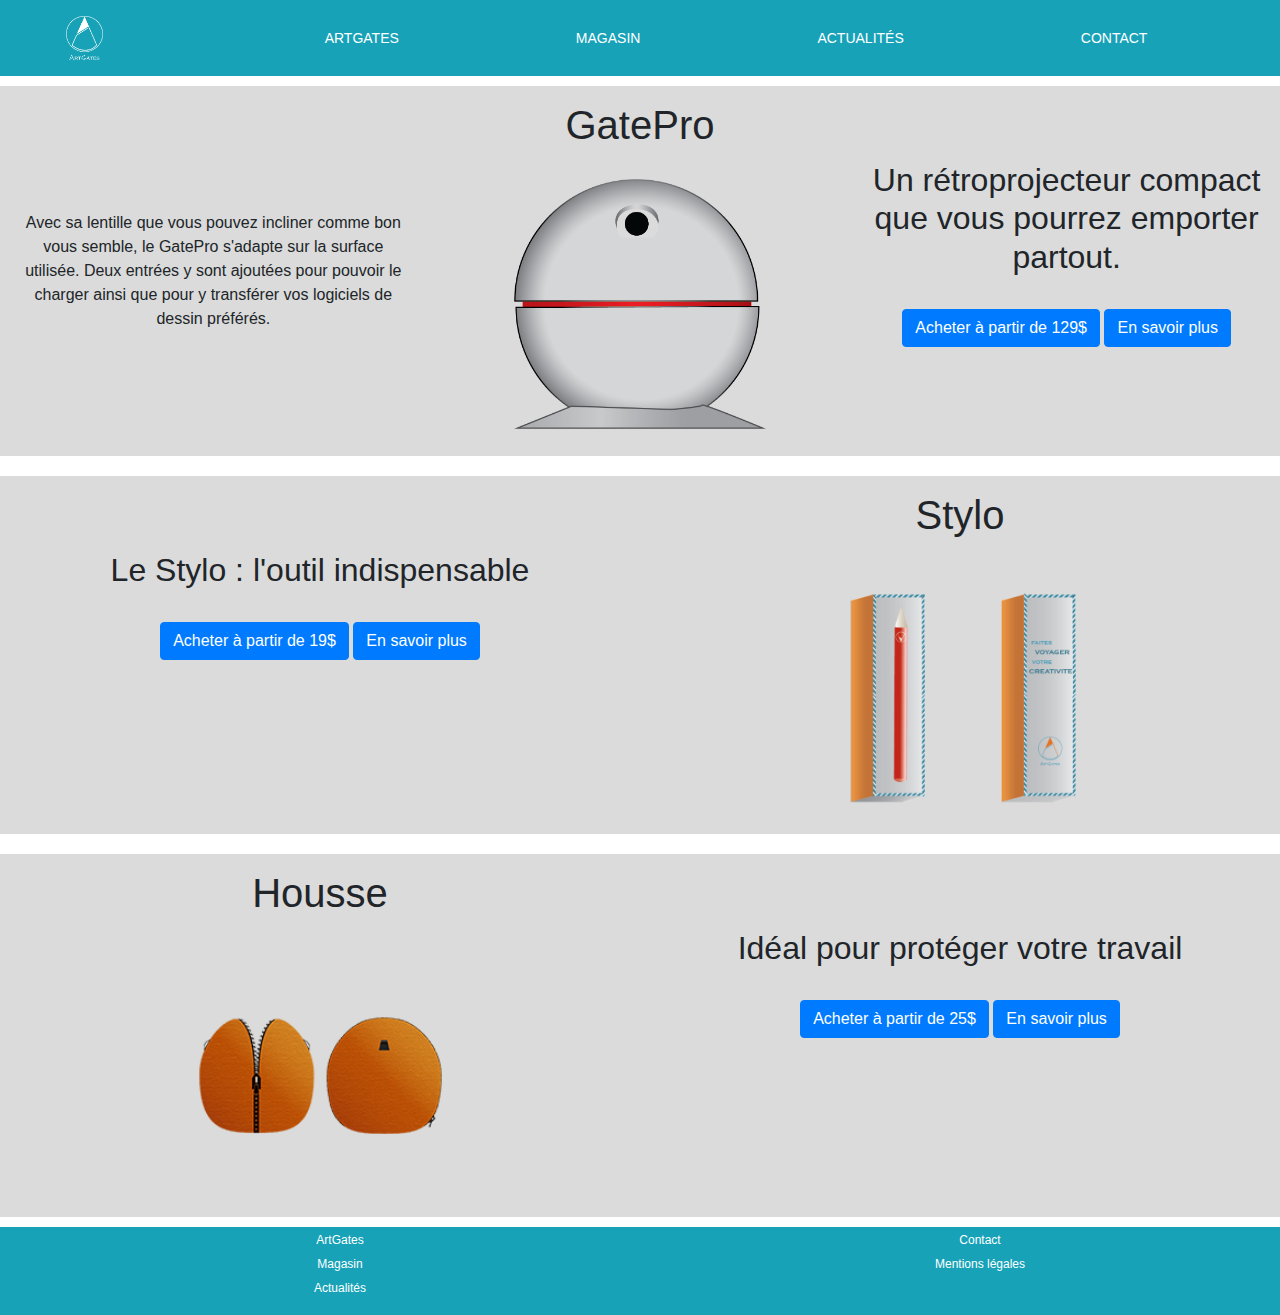
<file: pages/accessoires.html>
<!DOCTYPE html>
<html lang="en" dir="ltr">
  <head>
    <meta charset="utf-8">
    <title>Magasin</title>
    <link rel="stylesheet" href="../css/style.css">
    <link rel="stylesheet" href="https://stackpath.bootstrapcdn.com/bootstrap/4.3.1/css/bootstrap.min.css">
  </head>
  <body>
  <!--En-tête du site-->
  <header>
    <nav class="navbar navbar-expand-lg navbar-light desk">
      <a class="navbar-brand" href="../index.html" ><img src="../image/logo.png" alt="logo de Artgates"/></a>
      <button class="navbar-toggler" type="button" data-toggle="collapse" data-target="#navbarTogglerDemo02" aria-controls="navbarTogglerDemo02" aria-expanded="false" aria-label="Toggle navigation">
        <span class="navbar-toggler-icon"></span>
      </button>

      <div class="collapse navbar-collapse" id="navbarTogglerDemo02">
        <ul class="navbar-nav mr-auto mt-2 mt-lg-0">
          <li class="nav-item active"><a href="artgates.html" >ArtGates</a></li>
          <li class="nav-item"><a href="accessoires.html" >Magasin</a></li>
          <li class="nav-item"><a href="actualites.html" >Actualités</a></li>
          <li class="nav-item"><a href="contact.html" >Contact</a></li>
          <li class="nav-item"><a href="panier.html"><img src="../image/panier1.png" alt="Panier"/></a></li>
        </ul>
      </div>
    </nav>
  </header>

<div class="container-fluid">
    <div class="row">
      <article class="col-xs-12 col-sm-12 col-md-12 col-lg-4 accessoire_gatepro">
        <p>Avec sa lentille que vous pouvez incliner comme bon vous semble, le GatePro s'adapte sur la surface utilisée. Deux entrées y sont ajoutées pour pouvoir le charger ainsi que pour y transférer vos logiciels de dessin préférés.</p>
      </article>
      <article class="col-xs-12 col-sm-12 col-md-12 col-lg-4 accessoire_gatepro">
        <h1>GatePro</h1>
        <a href="pagesaccessoire/gatepro.html" ><img src="../image/mascotte.png" alt="GatePro"/></a>
      </article>
      <article class="col-xs-12 col-sm-12 col-md-12 col-lg-4 accessoire_gatepro">
        <h2>Un rétroprojecteur compact que vous pourrez emporter partout.</h2>
        <button type="submit" class="btn btn-primary bouton_accessoire"><a href="panier.html">Acheter à partir de 129$</a></button>
        <button type="submit" class="btn btn-primary bouton_accessoire"><a href="pagesaccessoire/gatepro.html" >En savoir plus</a></button>
      </article>
    </div>
</div>
<div class="container-fluid">
    <div class="row">
      <article class="col-xs-12 col-sm-12 col-md-12 col-lg-6 accessoire_gatepro">
        <h2>Le Stylo : l'outil indispensable</h2>
        <button type="submit" class="btn btn-primary bouton_accessoire"><a href="panier.html">Acheter à partir de 19$</a></button>
        <button type="submit" class="btn btn-primary bouton_accessoire"><a href="pagesaccessoire/stylo.html" >En savoir plus</a></button>
      </article>
      <article class="col-xs-12 col-sm-12 col-md-12 col-lg-6 accessoire_stylo">
        <h1>Stylo</h1>
        <a href="pagesaccessoire/stylo.html" ><img src="../image/packaging_stylo.png" alt="Stylo"/></a>
      </article>
    </div>
</div>
<div class="container-fluid">
    <div class="row">
      <article class="col-xs-12 col-sm-12 col-md-12 col-lg-6 accessoire_housse">
        <h1>Housse</h1>
        <a href="pagesaccessoire/housse.html" ><img src="../image/Housse1.png" alt="Housse"/></a>
      </article>
      <article class="col-xs-12 col-sm-12 col-md-12 col-lg-6 accessoire_gatepro">
        <h2>Idéal pour protéger votre travail</h2>
        <button type="submit" class="btn btn-primary bouton_accessoire"><a href="panier.html">Acheter à partir de 25$</a></button>
        <button type="submit" class="btn btn-primary bouton_accessoire"><a href="pagesaccessoire/housse.html" >En savoir plus</a></button>
      </article>
    </div>
</div>

  <footer>
    <div class="container-fluid">
        <div class="row">
          <article class="col-xs-12 col-sm-12 col-md-6 col-lg-6 footer">
            <ul>
              <li><a href="../pages/artgates.html" >ArtGates</a></li>
              <li><a href="../pages/accessoires.html" >Magasin</a></li>
                <li><a href="../pages/actualités.html" >Actualités</a></li>
            </ul>
          </article>
          <article class="col-xs-12 col-sm-12 col-md-6 col-lg-6 footer">
            <ul>
              <li><a href="../pages/contact.html" >Contact</a></li>
              <li><a href="../pages/mentionslegals.html" >Mentions légales</a></li>
            </ul>
          </article>
        </div>
    </div>
  </footer>
  <script src="https://code.jquery.com/jquery-3.3.1.slim.min.js" integrity="sha384-q8i/X+965DzO0rT7abK41JStQIAqVgRVzpbzo5smXKp4YfRvH+8abtTE1Pi6jizo" crossorigin="anonymous"></script>
  <script src="https://cdnjs.cloudflare.com/ajax/libs/popper.js/1.14.3/umd/popper.min.js" integrity="sha384-ZMP7rVo3mIykV+2+9J3UJ46jBk0WLaUAdn689aCwoqbBJiSnjAK/l8WvCWPIPm49" crossorigin="anonymous"></script>
  <script src="https://stackpath.bootstrapcdn.com/bootstrap/4.1.3/js/bootstrap.min.js" integrity="sha384-ChfqqxuZUCnJSK3+MXmPNIyE6ZbWh2IMqE241rYiqJxyMiZ6OW/JmZQ5stwEULTy" crossorigin="anonymous"></script>
</body>
</file>
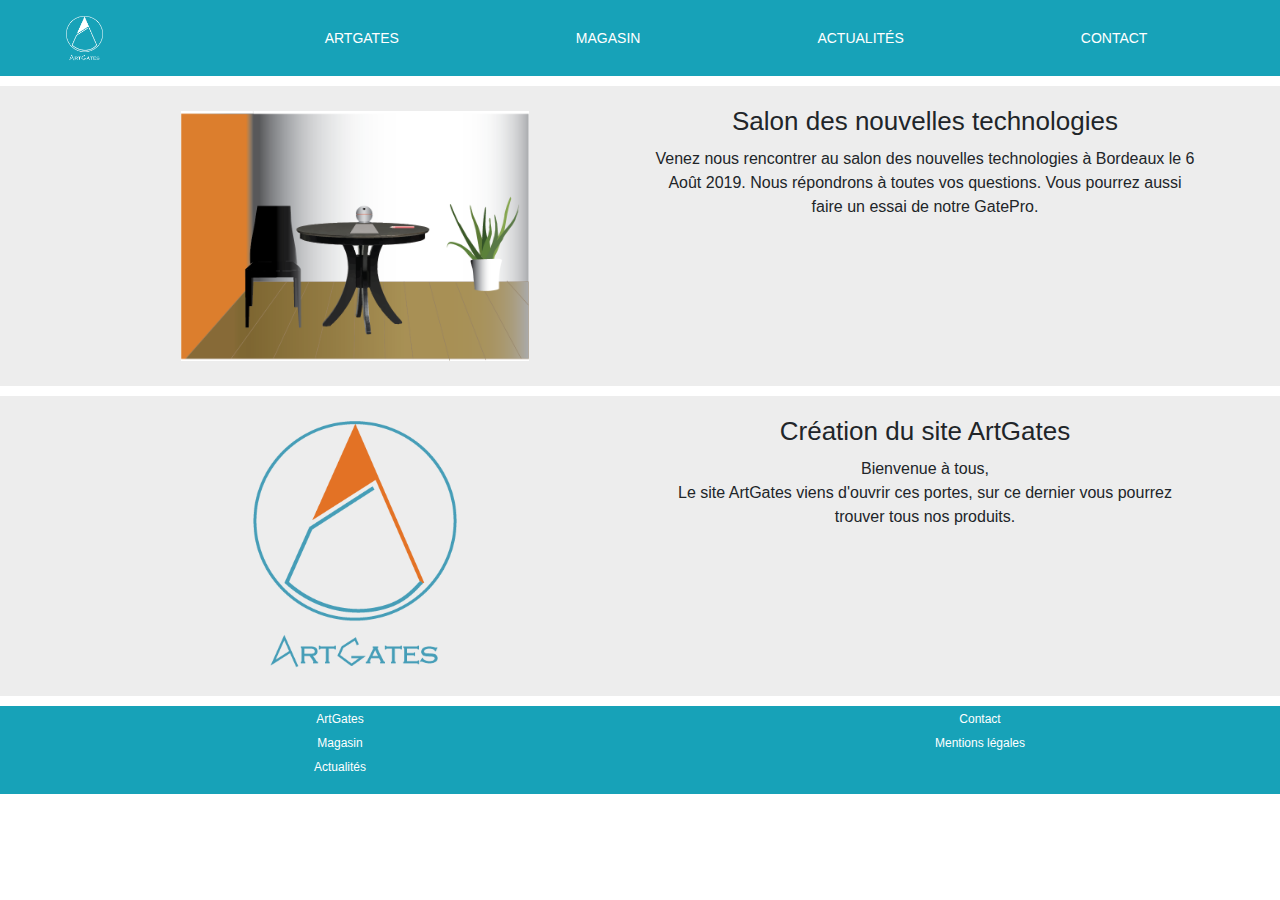
<file: pages/actualites.html>
<!DOCTYPE html>
<html lang="en" dir="ltr">
  <head>
    <meta charset="utf-8">
    <title>Actualités</title>
    <link rel="stylesheet" href="../css/style.css">
    <link rel="stylesheet" href="https://stackpath.bootstrapcdn.com/bootstrap/4.3.1/css/bootstrap.min.css">
  </head>
  <body>
  <!--En-tête du site-->
  <header>
    <nav class="navbar navbar-expand-lg navbar-light desk">
      <a class="navbar-brand" href="../index.html" ><img src="../image/logo.png" alt="logo de Artgates"/></a>
      <button class="navbar-toggler" type="button" data-toggle="collapse" data-target="#navbarTogglerDemo02" aria-controls="navbarTogglerDemo02" aria-expanded="false" aria-label="Toggle navigation">
        <span class="navbar-toggler-icon"></span>
      </button>

      <div class="collapse navbar-collapse" id="navbarTogglerDemo02">
        <ul class="navbar-nav mr-auto mt-2 mt-lg-0">
          <li class="nav-item active"><a href="artgates.html" >ArtGates</a></li>
          <li class="nav-item"><a href="accessoires.html" >Magasin</a></li>
          <li class="nav-item"><a href="actualites.html" >Actualités</a></li>
          <li class="nav-item"><a href="contact.html" >Contact</a></li>
          <li class="nav-item"><a href="panier.html"><img src="../image/panier1.png" alt="Panier"/></a></li>
        </ul>
      </div>
    </nav>
  </header>

  <div class="container-fluid section_actu1">
    <div class="container">
      <div class="row">
        <article class="col-xs-12 col-sm-12 col-md-12 col-lg-6 article_actu1">
          <img src="../image/mise_en_situation.png" alt="Mise en situation">
        </article>
        <article class="col-xs-12 col-sm-12 col-md-12 col-lg-6 article_actu1">
          <h1>Salon des nouvelles technologies</h1>
          <p>Venez nous rencontrer au salon des nouvelles technologies à Bordeaux le 6 Août 2019. Nous répondrons à toutes vos questions. Vous pourrez aussi faire un essai de notre GatePro.</p>
        </article>
      </div>
    </div>
  </div>
  <div class="container-fluid section_actu1">
    <div class="container">
      <div class="row">
        <article class="col-xs-12 col-sm-12 col-md-12 col-lg-6 article_actu1">
          <img src="../image/logoartgates.png" alt="Mise en situation">
        </article>
        <article class="col-xs-12 col-sm-12 col-md-12 col-lg-6 article_actu1">
          <h1>Création du site ArtGates</h1>
          <p>Bienvenue à tous, <br> Le site ArtGates viens d'ouvrir ces portes, sur ce dernier vous pourrez trouver tous nos produits.</p>
        </article>
      </div>
    </div>
  </div>

  <footer>
    <div class="container-fluid">
        <div class="row">
          <article class="col-xs-12 col-sm-12 col-md-6 col-lg-6 footer">
            <ul>
              <li><a href="../pages/artgates.html" >ArtGates</a></li>
              <li><a href="../pages/accessoires.html" >Magasin</a></li>
                <li><a href="../pages/actualités.html" >Actualités</a></li>
            </ul>
          </article>
          <article class="col-xs-12 col-sm-12 col-md-6 col-lg-6 footer">
            <ul>
              <li><a href="../pages/contact.html" >Contact</a></li>
              <li><a href="../pages/mentionslegals.html" >Mentions légales</a></li>
            </ul>
          </article>
        </div>
    </div>
  </footer>
  <script src="https://code.jquery.com/jquery-3.3.1.slim.min.js" integrity="sha384-q8i/X+965DzO0rT7abK41JStQIAqVgRVzpbzo5smXKp4YfRvH+8abtTE1Pi6jizo" crossorigin="anonymous"></script>
  <script src="https://cdnjs.cloudflare.com/ajax/libs/popper.js/1.14.3/umd/popper.min.js" integrity="sha384-ZMP7rVo3mIykV+2+9J3UJ46jBk0WLaUAdn689aCwoqbBJiSnjAK/l8WvCWPIPm49" crossorigin="anonymous"></script>
  <script src="https://stackpath.bootstrapcdn.com/bootstrap/4.1.3/js/bootstrap.min.js" integrity="sha384-ChfqqxuZUCnJSK3+MXmPNIyE6ZbWh2IMqE241rYiqJxyMiZ6OW/JmZQ5stwEULTy" crossorigin="anonymous"></script>
</body>
</file>
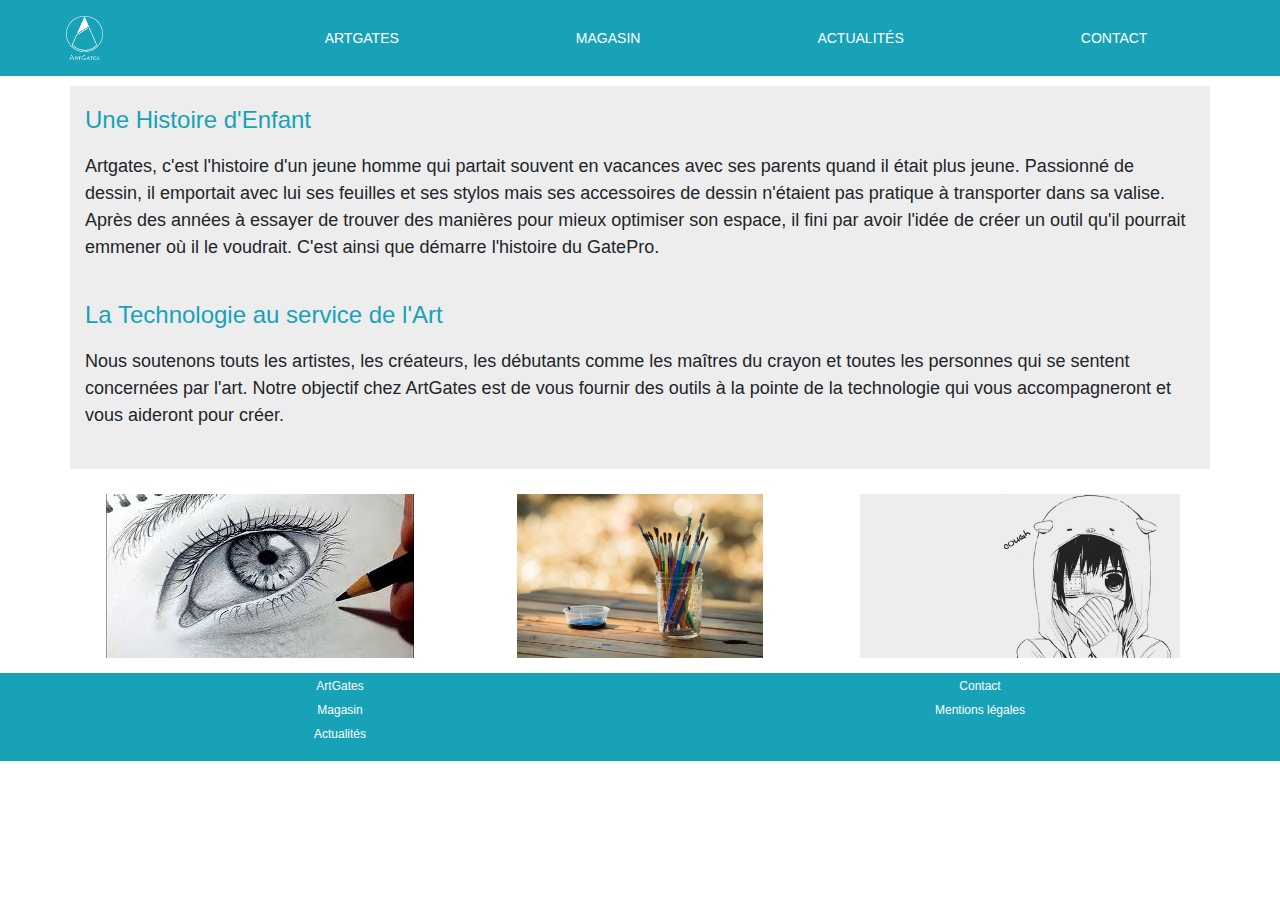
<file: pages/artgates.html>
<!DOCTYPE html>
<html lang="en" dir="ltr">
  <head>
    <meta charset="utf-8">
    <title>ArtGates</title>
    <link rel="stylesheet" href="../css/style.css">
    <link rel="stylesheet" href="https://stackpath.bootstrapcdn.com/bootstrap/4.3.1/css/bootstrap.min.css">
  </head>
  <body>
  <!--En-tête du site-->
  <header>
    <nav class="navbar navbar-expand-lg navbar-light desk">
      <a class="navbar-brand" href="../index.html" ><img src="../image/logo.png" alt="logo de Artgates"/></a>
      <button class="navbar-toggler" type="button" data-toggle="collapse" data-target="#navbarTogglerDemo02" aria-controls="navbarTogglerDemo02" aria-expanded="false" aria-label="Toggle navigation">
        <span class="navbar-toggler-icon"></span>
      </button>

      <div class="collapse navbar-collapse" id="navbarTogglerDemo02">
        <ul class="navbar-nav mr-auto mt-2 mt-lg-0">
          <li class="nav-item active"><a href="artgates.html" >ArtGates</a></li>
          <li class="nav-item"><a href="accessoires.html" >Magasin</a></li>
          <li class="nav-item"><a href="actualites.html" >Actualités</a></li>
          <li class="nav-item"><a href="contact.html" >Contact</a></li>
          <li class="nav-item"><a href="panier.html"><img src="../image/panier1.png" alt="Panier"/></a></li>
        </ul>
      </div>
    </nav>
  </header>
    <div class="container-fluid">
      <div class="container">
        <div class="row">
          <article class="col-xs-12 col-sm-12 col-md-12 col-lg-12 article-histoire ">
            <h1>Une Histoire d'Enfant</h1>
            <p>Artgates, c'est l'histoire d'un jeune homme qui partait souvent en vacances avec ses parents quand il était plus jeune. Passionné de dessin, il emportait avec lui ses feuilles et ses stylos mais ses accessoires de dessin n'étaient pas pratique à transporter dans sa valise. Après des années à essayer de trouver des manières pour mieux optimiser son espace, il fini par avoir l'idée de créer un outil qu'il pourrait emmener où il le voudrait. C'est ainsi que démarre l'histoire du GatePro. </p>
            <h1>La Technologie au service de l'Art</h1>
            <p>Nous soutenons touts les artistes, les créateurs, les débutants comme les maîtres du crayon et toutes les personnes qui se sentent concernées par l'art. Notre objectif chez ArtGates est de vous fournir des outils à la pointe de la technologie qui vous accompagneront et vous aideront pour créer.</p>
          </article>
        </div>
      </div>
    </div>
    <div class="container-fluid">
      <div class="container">
        <div class="row">
          <article class="col-xs-12 col-sm-12 col-md-12 col-lg-4 article-histoire1 ">
            <img src="../image/1.jpg" alt="dessin">
          </article>
          <article class="col-xs-12 col-sm-12 col-md-12 col-lg-4 article-histoire1 ">
            <img class="image_histoire" src="../image/3.jpg" alt="dessin">
          </article>
          <article class="col-xs-12 col-sm-12 col-md-12 col-lg-4 article-histoire1 ">
            <img class="image_histoire" src="../image/2.png" alt="GatePro">
          </article>
        </div>
      </div>
    </div>
    <footer>
      <div class="container-fluid container_footer">
          <div class="row">
            <article class="col-xs-12 col-sm-12 col-md-6 col-lg-6 footer">
              <ul>
                <li><a href="../pages/artgates.html" >ArtGates</a></li>
                <li><a href="../pages/accessoires.html" >Magasin</a></li>
                  <li><a href="../pages/actualités.html" >Actualités</a></li>
              </ul>
            </article>
            <article class="col-xs-12 col-sm-12 col-md-6 col-lg-6 footer">
              <ul>
                <li><a href="../pages/contact.html" >Contact</a></li>
                <li><a href="../pages/mentionslegals.html" >Mentions légales</a></li>
              </ul>
            </article>
          </div>
      </div>
    </footer>
    <script src="https://code.jquery.com/jquery-3.3.1.slim.min.js" integrity="sha384-q8i/X+965DzO0rT7abK41JStQIAqVgRVzpbzo5smXKp4YfRvH+8abtTE1Pi6jizo" crossorigin="anonymous"></script>
    <script src="https://cdnjs.cloudflare.com/ajax/libs/popper.js/1.14.3/umd/popper.min.js" integrity="sha384-ZMP7rVo3mIykV+2+9J3UJ46jBk0WLaUAdn689aCwoqbBJiSnjAK/l8WvCWPIPm49" crossorigin="anonymous"></script>
    <script src="https://stackpath.bootstrapcdn.com/bootstrap/4.1.3/js/bootstrap.min.js" integrity="sha384-ChfqqxuZUCnJSK3+MXmPNIyE6ZbWh2IMqE241rYiqJxyMiZ6OW/JmZQ5stwEULTy" crossorigin="anonymous"></script>
  </body>
</file>
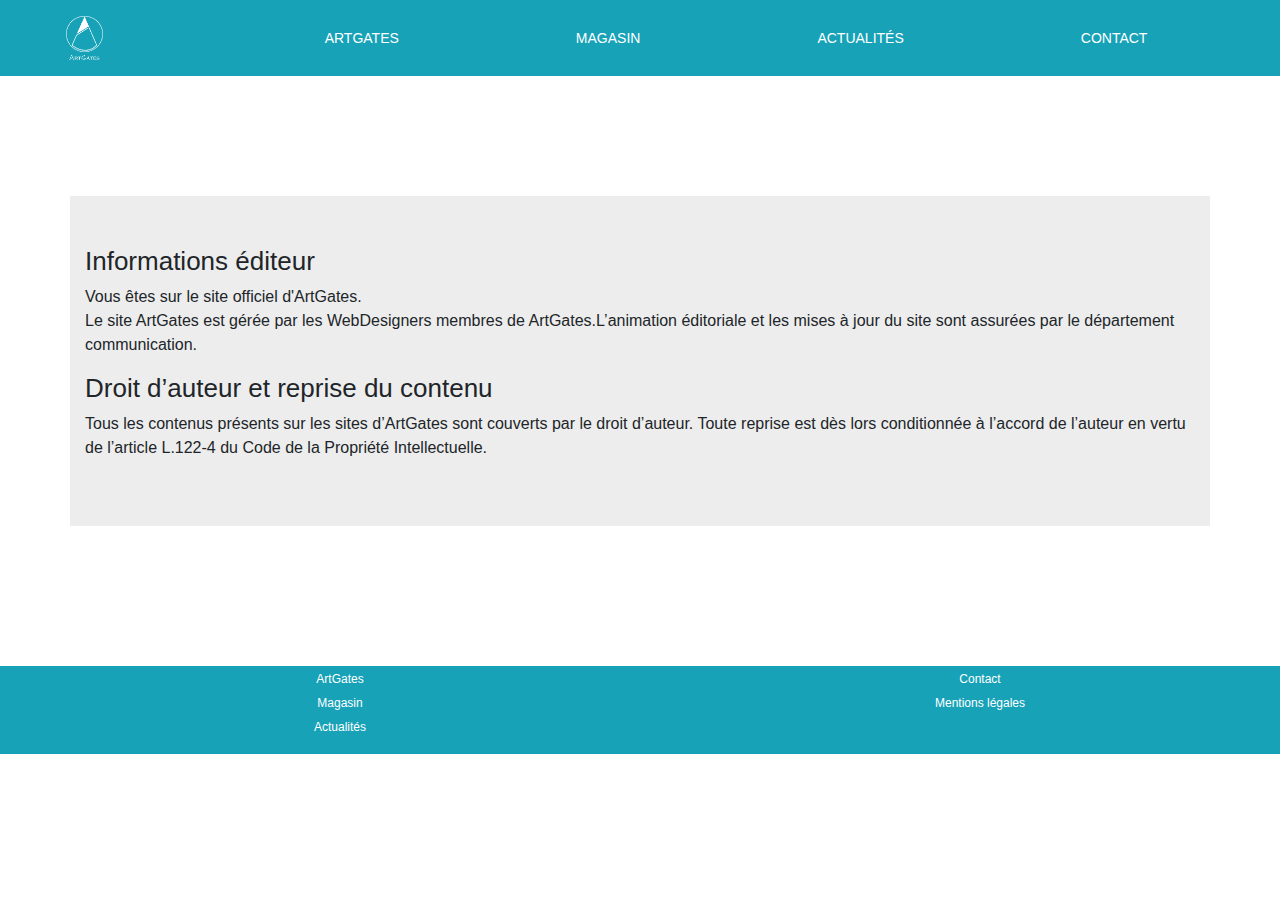
<file: pages/mentionslegals.html>
<!DOCTYPE html>
<html>
<html lang ="en">
<head>
  <meta charset="utf-8"/>

<title>Mentions légales</title>

<link rel="stylesheet" href="../css/style.css">
<link rel="stylesheet" href="https://stackpath.bootstrapcdn.com/bootstrap/4.3.1/css/bootstrap.min.css">

</head>
<body>
  <!--En-tête du site-->
  <header>
    <nav class="navbar navbar-expand-lg navbar-light desk">
      <a class="navbar-brand" href="../index.html" ><img src="../image/logo.png" alt="logo de Artgates"/></a>
      <button class="navbar-toggler" type="button" data-toggle="collapse" data-target="#navbarTogglerDemo02" aria-controls="navbarTogglerDemo02" aria-expanded="false" aria-label="Toggle navigation">
        <span class="navbar-toggler-icon"></span>
      </button>

      <div class="collapse navbar-collapse" id="navbarTogglerDemo02">
        <ul class="navbar-nav mr-auto mt-2 mt-lg-0">
          <li class="nav-item active"><a href="artgates.html" >ArtGates</a></li>
          <li class="nav-item"><a href="accessoires.html" >Magasin</a></li>
          <li class="nav-item"><a href="actualites.html" >Actualités</a></li>
          <li class="nav-item"><a href="contact.html" >Contact</a></li>
          <li class="nav-item"><a href="panier.html"><img src="../image/panier1.png" alt="Panier"/></a></li>
        </ul>
      </div>
    </nav>
  </header>
  <div class="container-fluid">
    <div class="container">
      <div class="row">
        <article class="col-xs-12 col-sm-12 col-md-12 col-lg-12 article_mentions">
          <h1>Informations éditeur</h1>
          <p>Vous êtes sur le site officiel d'ArtGates.<br>Le site ArtGates est gérée par les WebDesigners membres de ArtGates.L’animation éditoriale et les mises à jour du site sont assurées par le département communication. </p>
          <h1>Droit d’auteur et reprise du contenu</h1>
          <p>Tous les contenus présents sur les sites d’ArtGates sont couverts par le droit d’auteur. Toute reprise est dès lors conditionnée à l’accord de l’auteur en vertu de l’article L.122-4 du Code de la Propriété Intellectuelle.</p>
        </article>
      </div>
    </div>
  </div>
<footer>
  <div class="container-fluid container_footer">
      <div class="row">
        <article class="col-xs-12 col-sm-12 col-md-6 col-lg-6 footer">
          <ul>
            <li><a href="../pages/artgates.html" >ArtGates</a></li>
            <li><a href="../pages/accessoires.html" >Magasin</a></li>
              <li><a href="../pages/actualités.html" >Actualités</a></li>
          </ul>
        </article>
        <article class="col-xs-12 col-sm-12 col-md-6 col-lg-6 footer">
          <ul>
            <li><a href="../pages/contact.html" >Contact</a></li>
            <li><a href="../pages/mentionslegals.html" >Mentions légales</a></li>
          </ul>
        </article>
      </div>
  </div>
</footer>
<script src="https://code.jquery.com/jquery-3.3.1.slim.min.js" integrity="sha384-q8i/X+965DzO0rT7abK41JStQIAqVgRVzpbzo5smXKp4YfRvH+8abtTE1Pi6jizo" crossorigin="anonymous"></script>
<script src="https://cdnjs.cloudflare.com/ajax/libs/popper.js/1.14.3/umd/popper.min.js" integrity="sha384-ZMP7rVo3mIykV+2+9J3UJ46jBk0WLaUAdn689aCwoqbBJiSnjAK/l8WvCWPIPm49" crossorigin="anonymous"></script>
<script src="https://stackpath.bootstrapcdn.com/bootstrap/4.1.3/js/bootstrap.min.js" integrity="sha384-ChfqqxuZUCnJSK3+MXmPNIyE6ZbWh2IMqE241rYiqJxyMiZ6OW/JmZQ5stwEULTy" crossorigin="anonymous"></script>
</body>
</file>
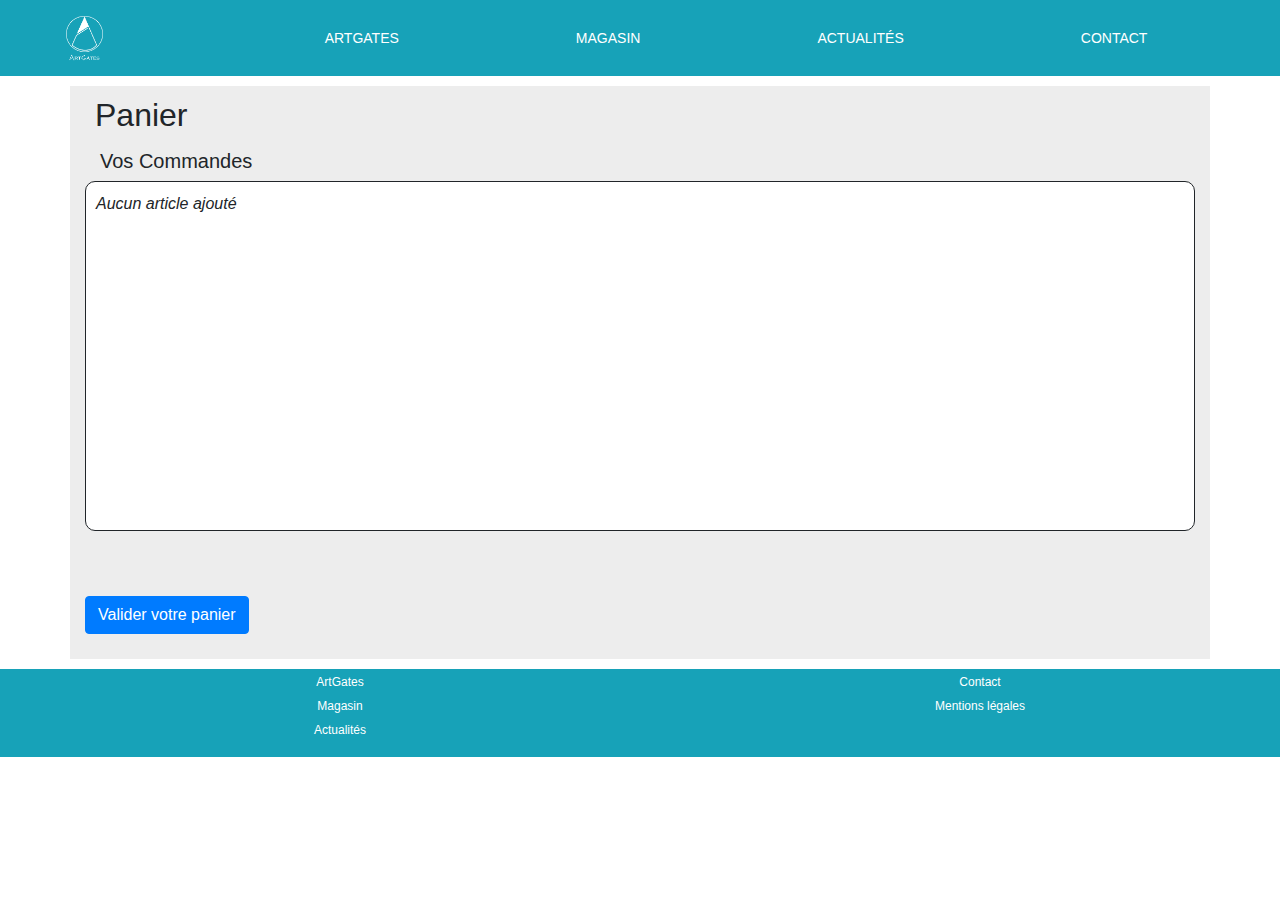
<file: pages/panier.html>
<!DOCTYPE html>
<html lang="en" dir="ltr">
  <head>
    <meta charset="utf-8">
    <title>ArtGates</title>
    <link rel="stylesheet" href="../css/style.css">
    <link rel="stylesheet" href="https://stackpath.bootstrapcdn.com/bootstrap/4.3.1/css/bootstrap.min.css">
  </head>
  <body>
  <!--En-tête du site-->
  <header>
    <nav class="navbar navbar-expand-lg navbar-light desk">
      <a class="navbar-brand" href="../index.html" ><img src="../image/logo.png" alt="logo de Artgates"/></a>
      <button class="navbar-toggler" type="button" data-toggle="collapse" data-target="#navbarTogglerDemo02" aria-controls="navbarTogglerDemo02" aria-expanded="false" aria-label="Toggle navigation">
        <span class="navbar-toggler-icon"></span>
      </button>

      <div class="collapse navbar-collapse" id="navbarTogglerDemo02">
        <ul class="navbar-nav mr-auto mt-2 mt-lg-0">
          <li class="nav-item active"><a href="artgates.html" >ArtGates</a></li>
          <li class="nav-item"><a href="accessoires.html" >Magasin</a></li>
          <li class="nav-item"><a href="actualites.html" >Actualités</a></li>
          <li class="nav-item"><a href="contact.html" >Contact</a></li>
          <li class="nav-item"><a href="panier.html"><img src="../image/panier1.png" alt="Panier"/></a></li>
        </ul>
      </div>
    </nav>
  </header>

  <div class="container-fluid">
    <div class="container">
      <div class="row">
        <article class="col-xs-12 col-sm-12 col-md-12 col-lg-12 article_panier">
          <h1>Panier</h1>
            <h2>Vos Commandes</h2>
              <div class="panier_intérieur">
                <p>Aucun article ajouté</p>
              </div>
              <button type="submit" class="btn btn-primary bouton_accessoire">Valider votre panier</button>
        </article>
      </div>
    </div>
  </div>

  <footer>
    <div class="container-fluid container_footer">
        <div class="row">
          <article class="col-xs-12 col-sm-12 col-md-6 col-lg-6 footer">
            <ul>
              <li><a href="../pages/artgates.html" >ArtGates</a></li>
              <li><a href="../pages/accessoires.html" >Magasin</a></li>
                <li><a href="../pages/actualités.html" >Actualités</a></li>
            </ul>
          </article>
          <article class="col-xs-12 col-sm-12 col-md-6 col-lg-6 footer">
            <ul>
              <li><a href="../pages/contact.html" >Contact</a></li>
              <li><a href="../pages/mentionslegals.html" >Mentions légales</a></li>
            </ul>
          </article>
        </div>
    </div>
  </footer>
  <script src="https://code.jquery.com/jquery-3.3.1.slim.min.js" integrity="sha384-q8i/X+965DzO0rT7abK41JStQIAqVgRVzpbzo5smXKp4YfRvH+8abtTE1Pi6jizo" crossorigin="anonymous"></script>
  <script src="https://cdnjs.cloudflare.com/ajax/libs/popper.js/1.14.3/umd/popper.min.js" integrity="sha384-ZMP7rVo3mIykV+2+9J3UJ46jBk0WLaUAdn689aCwoqbBJiSnjAK/l8WvCWPIPm49" crossorigin="anonymous"></script>
  <script src="https://stackpath.bootstrapcdn.com/bootstrap/4.1.3/js/bootstrap.min.js" integrity="sha384-ChfqqxuZUCnJSK3+MXmPNIyE6ZbWh2IMqE241rYiqJxyMiZ6OW/JmZQ5stwEULTy" crossorigin="anonymous"></script>
</body>
</file>
<file: css/style.css>
body {
  margin: 0;
  padding: 0;
}

body p {
  font-family:
}

/*Début Header*/

nav.desk{
  background-color: #17a2b8;
  /*height: 70px;
  background-color: #17a2b8;
  box-shadow: 0 2px 2px 0 rgba(0, 0, 0, 0.14);
  position: absolute;
  left: 0px;
  right: 0px;*/
}

nav.desk ul{
list-style: none;
/* width: 75%;
height: 100px;
margin: 0 auto; */
}


nav.desk ul li{
  text-align: center;
  line-height: 60px;
  text-transform: uppercase;
  cursor: pointer;
  transition: all 0.5 ease;
  font-size: 14px;
  margin-left: 135px;
}

nav.desk ul li a:hover  {
  color: #fff;
  background-color:#e17226;
  background-size:cover;
}

nav ul li a {
  color: #fff;
  text-decoration: none;
  padding: 0 21px;
  display: block;
}

nav.desk img {
  height: 45px;
  margin-left: 50px;
  margin-right: 50px;
}

.navbar-toggler-icon {
  background-color: #fff;
}
/*Fin Header*/

/*Début Page D'Accueil*/
/* video{
  width: 100%;
  height: 130%;
} */
.container-no-gutters{
  padding: 0 !important;
  margin: 0 !important;
}
video {
  width: 100%;
  /* margin-top: 8%; */
}

.sous-video {
  /* margin-top: 150px; */
}

.plan{
/* margin-top: 115px; */
  text-align: center;
}

.plan img{
  height: 350px;
  margin-top: 35px;
  margin-bottom: 35px;
  /*margin-left: 370px;
  margin-right: 370px;*/
}

.bloc p {
  margin-top: 25px;
  margin-bottom: 25px;
  margin-left: 25px;
  margin-right: 25px;
  color: #000;
  font-size: 21px;
  text-align: center;
}

.bloc1 {
  display: inline-block;
  height: 500px;
}

.bloc1 p {
  margin-top: 75px;
  margin-left: 25px;
  margin-right: 25px;
  color: #000;
  font-size: 21px;
}

.retroproj{
/* margin-top: 115px; */
  text-align: center;
}

.retroproj img{
  height: 175px;
  margin-top: 35px;
  margin-bottom: 35px;
  /*margin-left: 370px;
  margin-right: 370px;*/
}

.dessin {
  height: 250px;
  margin-top: 35px;
  margin-bottom: 35px;
}

  .bloc2 {
    background-color: rgba(182, 184, 182, 0.5);
  }

  .bloc2 p {
    margin-top: 100px;
    margin-bottom: 100px;
    text-align: center;
    color: #000;
    font-size: 21px;
  }

  .section_accueil1 {
    background-color: rgba(182, 184, 182, 0.25);
    margin-top: 10px;
    margin-bottom: 10px;
  }

  .section_accueil2 {
    background-image: url(../image/fond3.jpg);
  }
/*Fin Page D'Accueil*/

/*Début Page Histoire de la marque*/
  .section_histoire {
    background-color: rgba(182, 184, 182, 0.25);
  }

  .article-histoire {
    background-color: rgba(182, 184, 182, 0.25);
    margin-top: 10px;
    margin-bottom: 10px;
  }

  .article-histoire p {
    font-size: 18px;
    margin-top: 18px;
    margin-bottom: 40px;
  }

  .article-histoire h1 {
    color: #17a2b8;
    font-size: 24px;
    margin-top: 20px;
  }

  .article-histoire1 {
    text-align: center;
  }

  .article-histoire1 img {
    margin-top: 15px;
    margin-bottom: 15px;
  }

  .image_histoire{
    height: 164px;
  }
/*Fin Page Histoire de la Marque*/

/*Début Page Magasin*/

.accessoire_gatepro {
  background-color: rgba(182, 184, 182, 0.5);
  text-align: center;
  margin-top: 10px;
  margin-bottom: 10px;
}
.accessoire_gatepro h1{
  margin-top: 15px;
  margin-bottom: 15px;
}

.accessoire_gatepro h2{
  margin-top: 75px;
}

.accessoire_gatepro p{
  margin-top: 125px;
  margin-bottom: 125px;
}

.bouton_accessoire {
  margin-top: 25px;
  margin-bottom: 25px;
}

.bouton_accessoire a {
  text-decoration: none;
  color: #fff;
}

.accessoire_gatepro img {
  height: 250px;
  margin-top: 15px;
  margin-bottom: 15px;
}

.accessoire_stylo {
  background-color: rgba(182, 184, 182, 0.5);
  text-align: center;
  margin-top: 10px;
  margin-bottom: 10px;
}
.accessoire_stylo h1{
  margin-top: 15px;
  margin-bottom: 15px;
}

.accessoire_stylo img {
  height: 250px;
  margin-top: 15px;
  margin-bottom: 15px;
}

.accessoire_stylo p{
  margin-top: 125px;
  margin-bottom: 125px;
}

.accessoire_housse {
  background-color: rgba(182, 184, 182, 0.5);
  text-align: center;
  margin-top: 10px;
  margin-bottom: 10px;
}
.accessoire_housse h1{
  margin-top: 15px;
  margin-bottom: 15px;
}

.accessoire_housse img {
  height: 275px;
  margin-top: 5px;
  margin-bottom: 5px;
}
/*Fin Page Magasin*/

/*Début Page d'actualité*/
.section_actu1 {
background-color: rgba(182, 184, 182, 0.25);
margin-top: 10px;
margin-bottom: 10px;
}

.article_actu1 {
  text-align: center;
}

.article_actu1 h1 {
  font-size: 26px;
  margin-top: 20px;
}

.article_actu1 img {
height: 250px;
margin-top: 25px;
margin-bottom: 25px;
}

.article_actu1 p {
  margin-top: 10px;
  margin-bottom: 25px;
}
/*Fin Page D'actualité*/

/*Début de page contact*/
#js-text {
  height: 155px;
}

.tableau_espace {
  margin-top: 25px;
}
/*Fin de page contact*/

/*Début Page Panier*/
.article_panier {
  background-color: rgba(182, 184, 182, 0.25);
  margin-top: 10px;
  margin-bottom: 10px;
}

.article_panier h1 {
  margin-top: 10px;
  margin-left: 10px;
  font-size: 32px;
}

.article_panier h2 {
  margin-top: 15px;
  margin-left: 15px;
  font-size: 20px;
}

.panier_intérieur {
  display: inline-block;
  height: 350px;
  width: 100%;
  border-style: solid;
  border-width: 1px;
  border-radius: 10px;
  background-color: #fff;
  margin-bottom: 40px;
}

.panier_intérieur p {
  margin-left: 10px;
  margin-top: 10px;
  font-style: italic;
}
/*Fin Page Panier*/

/* Début Mentions légales*/
.article_mentions {
  background-color: rgba(182, 184, 182, 0.25);
  margin-top: 120px;
  margin-bottom: 140px;
  padding-top: 50px;
  padding-bottom: 50px;
}

.article_mentions h1 {
  font-size: 26px;
}
/* Fin Mentions Légales*/

/*Début Footer*/

.footer {
  background-color: #17a2b8;
}

.footer ul li {
  list-style: none;
  text-align: center;
}

.footer ul li a {
  font-size: 12px;
  color: #fff;
  text-decoration: none;
}

.container_footer2 {
  margin-top: 80px;
}
/*Fin Footer*/

/*Début Pages Des Accessoires*/
/*Début Page Gatepro*/
.article_gatepro {
  text-align: center;
}

.article_gatepro h1 {
  font-size: 26px;
  margin-top: 15px;
  margin-bottom: 20px;
}

.article_gatepro h2 {
  font-size: 20px;
  margin-top: 15px;
  margin-bottom: 20px;
}

.article_gatepro a {
  text-decoration: none;
  color: #000;
}

.article_gatepro img {
  height: 250px;
  margin-top: 15px;
  margin-bottom: 15px;
}

.h1_produit {
  margin-left: 200px;
  margin-right: 200px;
}
/*Fin Page Gatepro*/
/*Fin Pages Des Accessoires*/
</file>
